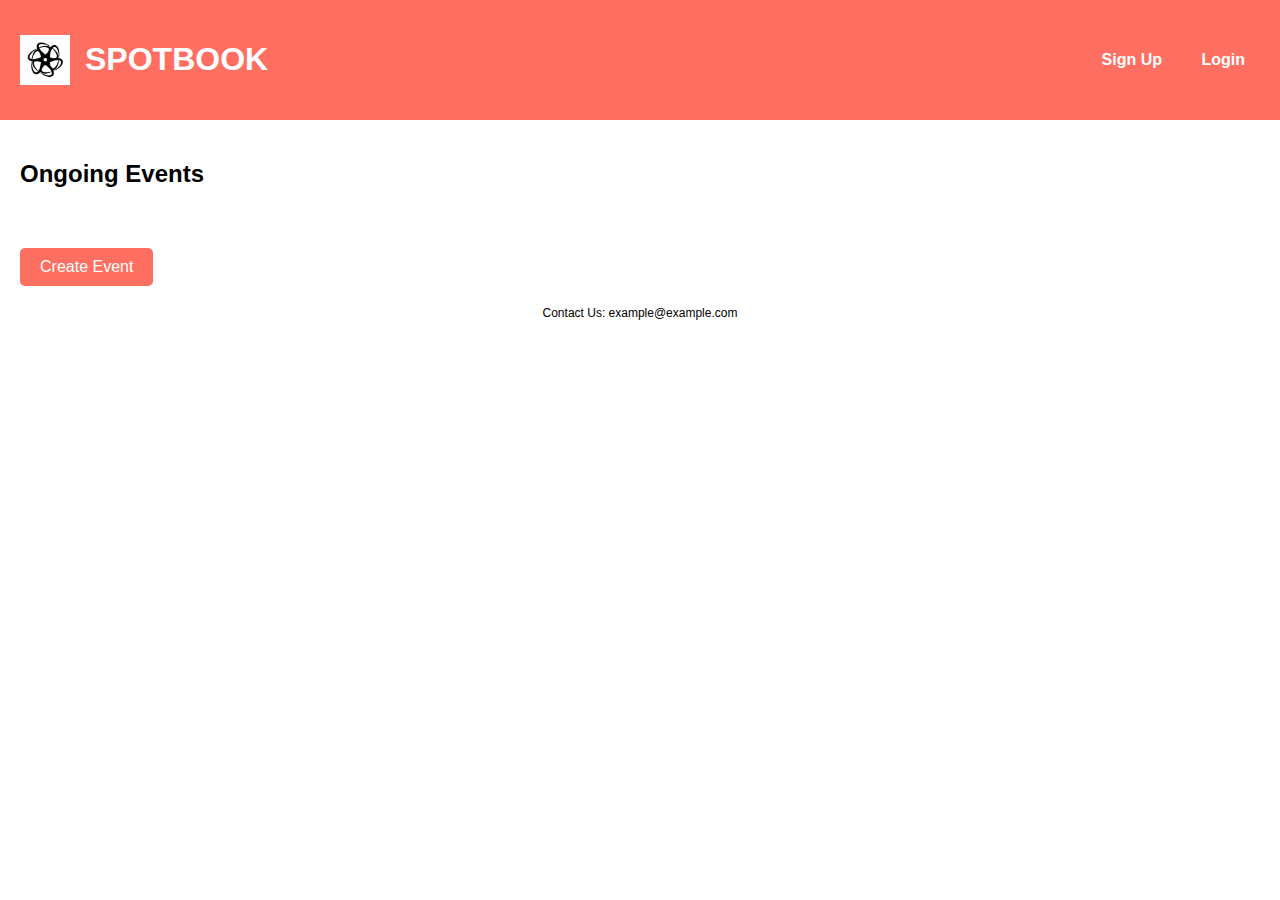
<file: index.html>
<!DOCTYPE html>
<html lang="en">
<head>
    <meta charset="UTF-8">
    <meta name="viewport" content="width=device-width, initial-scale=1.0">
    <title>SPOTBOOK</title>
    <link rel="stylesheet" href="styles.css">
    <style>
        /* Additional CSS for the layout */
        header {
            display: flex;
            justify-content: space-between;
            align-items: center;
            padding: 20px;
        }

        nav {
            margin-left: auto;
        }

        nav a {
            margin-left: 20px;
            text-decoration: none;
            color: white;
            font-weight: bold;
        }

        .logo {
            display: flex;
            align-items: center;
        }

        .logo img {
            width: 50px;
            height: auto;
            margin-right: 15px;
        }
    </style>
</head>
<body>
    <header>
        <!-- Left corner image logo -->
        <div class="logo">
            <img src="img.jpg" alt="Logo">
            <h1>SPOTBOOK</h1>
        </div>
        <!-- Right corner navigation buttons -->
        <nav>
            <a href="signup.html">Sign Up</a>
            <a href="login.html">Login</a>
        </nav>
    </header>
    <main>
        <div class="ongoing-events">
            <h2>Ongoing Events</h2>
            <div class="event-list" id="eventsContainer"></div>
        </div>
        <div class="create-event">
            <a href="create_event.html" class="button">Create Event</a>
        </div>
        <footer>
            <div>Contact Us: example@example.com</div>
        </footer>
    </main>
    <script src="script.js"></script>
</body>
</html>
</file>
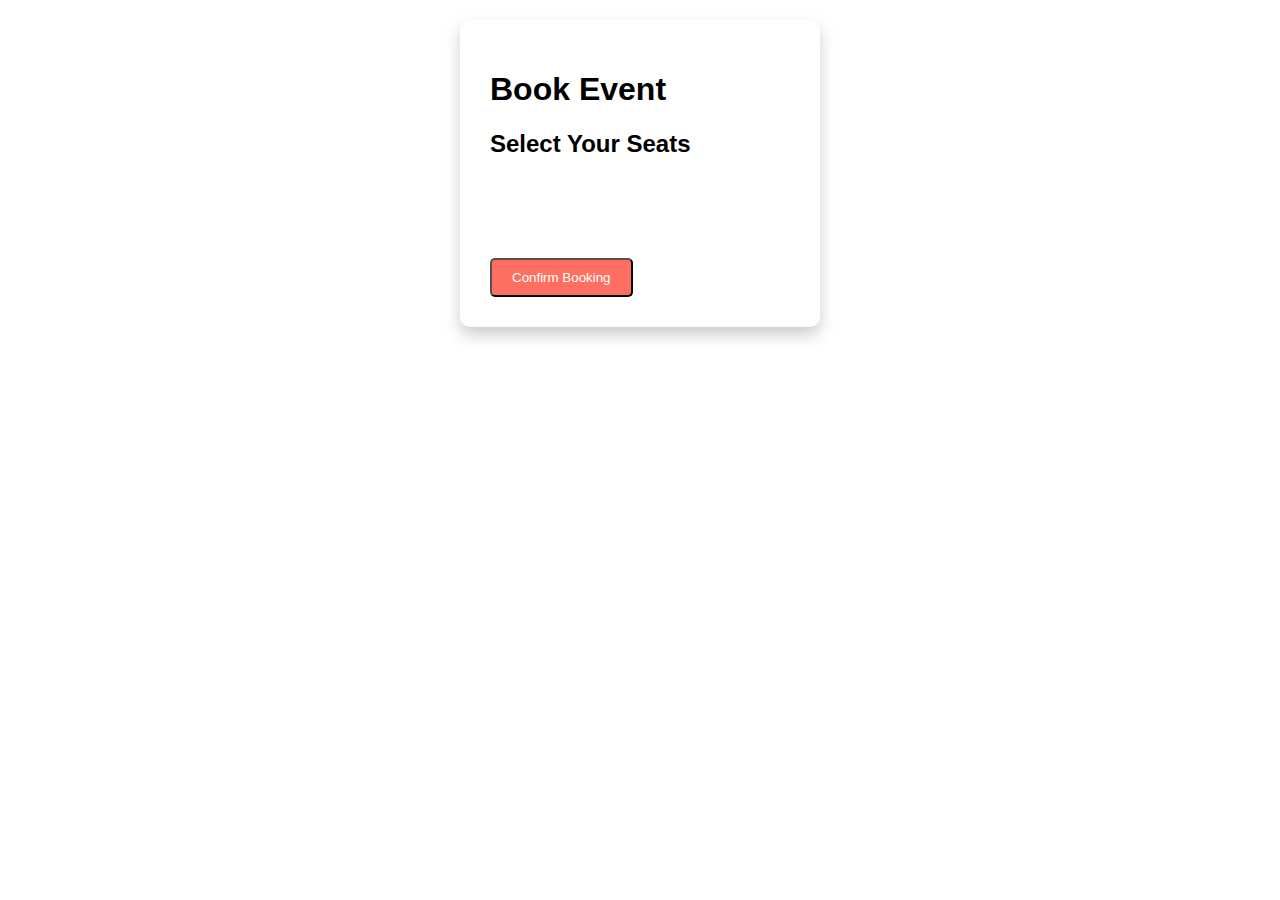
<file: book_event.html>
<!DOCTYPE html>
<html lang="en">
<head>
    <meta charset="UTF-8">
    <meta name="viewport" content="width=device-width, initial-scale=1.0">
    <title>Book Event</title>
    <link rel="stylesheet" href="styles.css">
    <style>
        .seat-selection {
            margin: 20px 0;
        }

        .grid {
            display: grid;
            grid-template-rows: repeat(5, 1fr);
            grid-template-columns: repeat(5, 1fr);
            gap: 10px;
            margin: auto;
            width: 250px;
        }

        .seat {
            border: 1px solid #ddd;
            padding: 10px;
            text-align: center;
            cursor: pointer;
            border-radius: 5px;
        }

        .available {
            background-color: #1ea83c;
            color: white;
        }

        .selected {
            background-color: #ff6f61;
            color: white;
        }

        .blocked {
            background-color: #e3e3e3;
            color: white;
        }
    </style>
</head>
<body>
    <div class="booking-container">
        <h1>Book Event</h1>
        <div id="eventDetails"></div>

        <div class="seat-selection">
            <h2>Select Your Seats</h2>
            <div class="grid" id="seatGrid"></div>
        </div>
        
        <button onclick="confirmBooking()" class="button">Confirm Booking</button>
    </div>

    <script>
        const selectedIndex = localStorage.getItem('selectedEventIndex');
        const selectedSeatsKey = `selectedSeats_${selectedIndex}`;
        const bookedSeatsKey = `bookedSeats_${selectedIndex}`;

        const selectedSeats = new Set(JSON.parse(localStorage.getItem(selectedSeatsKey)) || []);
        const bookedSeats = new Set(JSON.parse(localStorage.getItem(bookedSeatsKey)) || []);

        function displayEventDetails() {
            const events = JSON.parse(localStorage.getItem('events')) || [];
            const event = events[selectedIndex];

            if (event) {
                const eventDetails = `
                    <h2>${event.name}</h2>
                    <p>${event.description}</p>
                    <p>${event.date} at ${event.time}</p>
                    <p>Venue: ${event.venue}</p>
                    <p>Ticket Price: ₹${event.price}</p>
                    <p>Available Seats: ${event.seats}</p>
                `;
                document.getElementById('eventDetails').innerHTML = eventDetails;

                generateSeatLayout(event.seats);
            }
        }

        function generateSeatLayout(totalSeats) {
            const seatGrid = document.getElementById('seatGrid');
            seatGrid.innerHTML = "";
            for (let i = 0; i < totalSeats; i++) {
                const seat = document.createElement('div');
                seat.className = 'seat ' + (bookedSeats.has(i + 1) ? 'blocked' : selectedSeats.has(i + 1) ? 'selected' : 'available');
                seat.innerText = i + 1;
                seat.onclick = function() {
                    if (!bookedSeats.has(i + 1)) {
                        toggleSeatSelection(seat, i + 1);
                    }
                };
                seatGrid.appendChild(seat);
            }
        }

        function toggleSeatSelection(seat, seatNumber) {
            if (selectedSeats.has(seatNumber)) {
                selectedSeats.delete(seatNumber);
                seat.classList.remove('selected');
                seat.classList.add('available');
            } else {
                selectedSeats.add(seatNumber);
                seat.classList.add('selected');
                seat.classList.remove('available');
            }
            localStorage.setItem(selectedSeatsKey, JSON.stringify(Array.from(selectedSeats)));
        }

        function confirmBooking() {
            if (selectedSeats.size > 0) {
                const events = JSON.parse(localStorage.getItem('events')) || [];
                const event = events[selectedIndex];
                const totalAmount = event.price * selectedSeats.size;

                selectedSeats.forEach(seat => {
                    bookedSeats.add(seat);
                });

                localStorage.setItem(bookedSeatsKey, JSON.stringify(Array.from(bookedSeats)));

                // Redirect to the payment page with the payment amount
                window.location.href = `payment-page.html?amount=${totalAmount}`;

                localStorage.removeItem(selectedSeatsKey);
            } else {
                alert('Please select at least one seat.');
            }
        }

        document.addEventListener('DOMContentLoaded', displayEventDetails);
    </script>
</body>
</html>
</file>
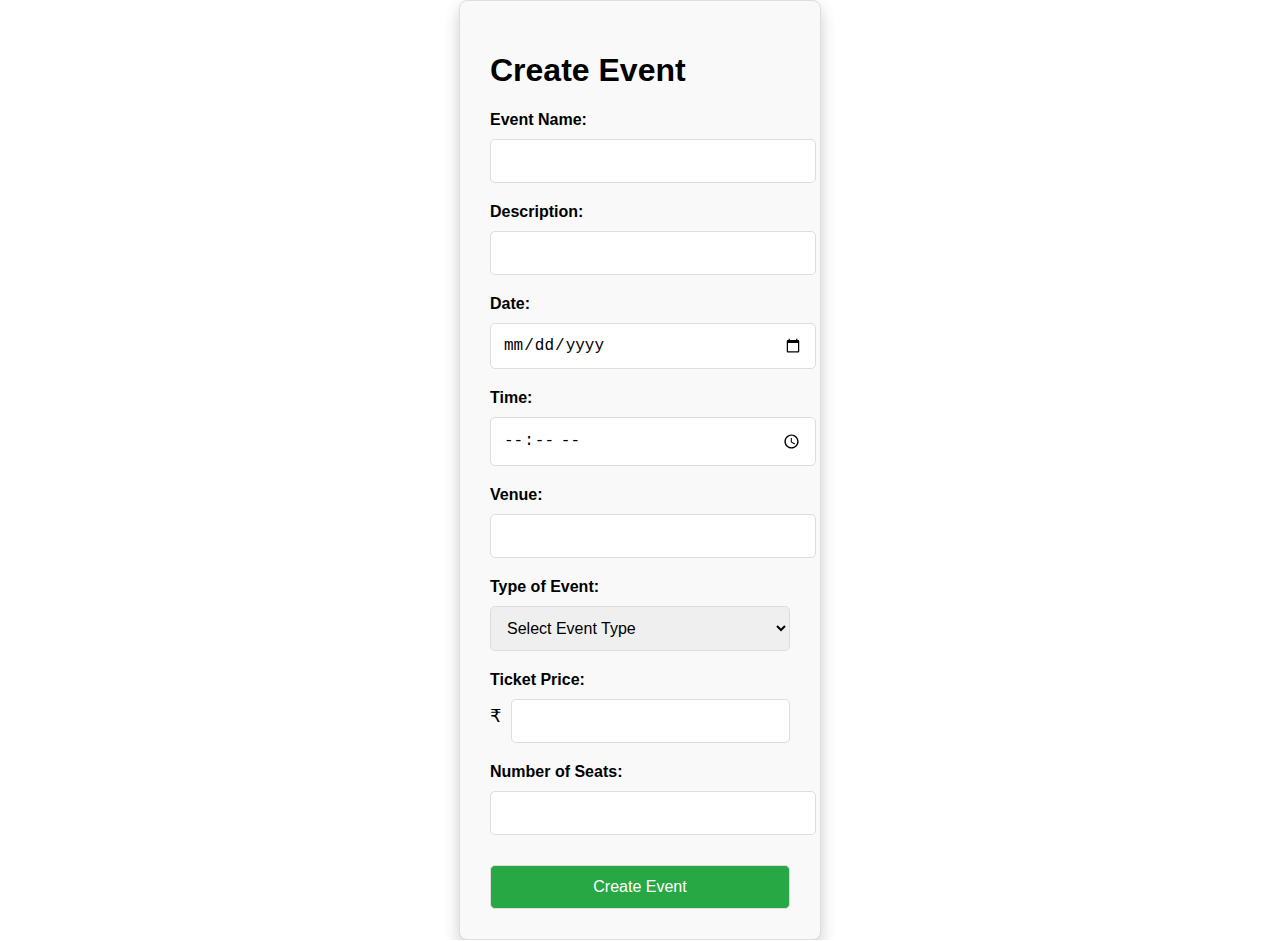
<file: create_event.html>
<!DOCTYPE html>
<html lang="en">
<head>
    <meta charset="UTF-8">
    <meta name="viewport" content="width=device-width, initial-scale=1.0">
    <title>Create Event</title>
    <link rel="stylesheet" href="styles.css">
    <style>
        /* Additional styles to ensure proper layout */
        .create-event-container {
            max-width: 500px; /* Increased maximum width for better alignment */
            margin: auto; /* Center the container */
            padding: 30px; /* Add more padding */
            border: 1px solid #ddd; /* Optional border */
            border-radius: 8px; /* Optional rounded corners */
            background-color: #f9f9f9; /* Optional background color */
        }

        /* Make input fields take full width with better spacing */
        label {
            margin-top: 20px; /* Add margin above labels */
            display: block; /* Ensure labels take full width */
            font-weight: bold; /* Bold labels for emphasis */
        }

        input[type="text"],
        input[type="date"],
        input[type="time"],
        input[type="number"],
        input[type="submit"],
        select {
            width: 100%;
            padding: 12px; /* Increased padding for input fields */
            margin-top: 10px; /* Space between label and input */
            border: 1px solid #ddd;
            border-radius: 5px;
            font-size: 16px; /* Increased font size for better readability */
        }

        input[type="submit"] {
            margin-top: 30px; /* Additional space above the submit button */
            background-color: #28a745; /* Button color */
            color: white; /* Text color */
            cursor: pointer; /* Pointer cursor on hover */
            transition: background-color 0.3s; /* Transition effect for hover */
        }

        input[type="submit"]:hover {
            background-color: #218838; /* Darker shade on hover */
        }

        .rupee-symbol {
            display: flex;
            align-items: center;
            justify-content: flex-start;
        }

        .rupee-symbol span {
            margin-right: 10px;
            font-size: 18px;
        }

        .rupee-symbol input {
            flex: 1;
        }
    </style>
</head>
<body>
    <div class="create-event-container">
        <h1>Create Event</h1>
        <form id="eventForm">
            <label for="name">Event Name:</label>
            <input type="text" id="name" required>

            <label for="description">Description:</label>
            <input type="text" id="description" required>

            <label for="date">Date:</label>
            <input type="date" id="date" required>

            <label for="time">Time:</label>
            <input type="time" id="time" required>

            <label for="venue">Venue:</label>
            <input type="text" id="venue" required>

            <label for="type">Type of Event:</label>
            <select id="type" required>  <!-- Added type of event dropdown -->
                <option value="">Select Event Type</option>
                <option value="workshop">Workshop</option>
                <option value="concert">Concert</option>
                <option value="seminar">Seminar</option>
                <option value="webinar">Webinar</option>
                <option value="theater">Theater</option>
                <option value="exhibition">Exhibition</option>
                <option value="conference">Conference</option>
            </select>

            <label for="price">Ticket Price:</label>
            <div class="rupee-symbol">
                <span>₹</span>  <!-- Added rupee symbol here -->
                <input type="number" id="price" required min="0" step="0.01">
            </div>

            <label for="seats">Number of Seats:</label>
            <input type="number" id="seats" required min="1">

            <input type="submit" value="Create Event">
        </form>
    </div>

    <script>
        document.getElementById('eventForm').addEventListener('submit', function(e) {
            e.preventDefault();
            const name = document.getElementById('name').value;
            const description = document.getElementById('description').value;
            const date = document.getElementById('date').value;
            const time = document.getElementById('time').value;
            const venue = document.getElementById('venue').value;
            const type = document.getElementById('type').value;  // Get type of event
            const price = document.getElementById('price').value;  // Get ticket price
            const seats = document.getElementById('seats').value;  // Get number of seats

            const event = { name, description, date, time, venue, type, price, seats };  // Include type in event object

            const events = JSON.parse(localStorage.getItem('events')) || [];
            events.push(event);
            localStorage.setItem('events', JSON.stringify(events));

            alert("Event created successfully!");
            window.location.href = 'index.html'; // Redirect to main page
        });
    </script>
</body>
</html>
</file>
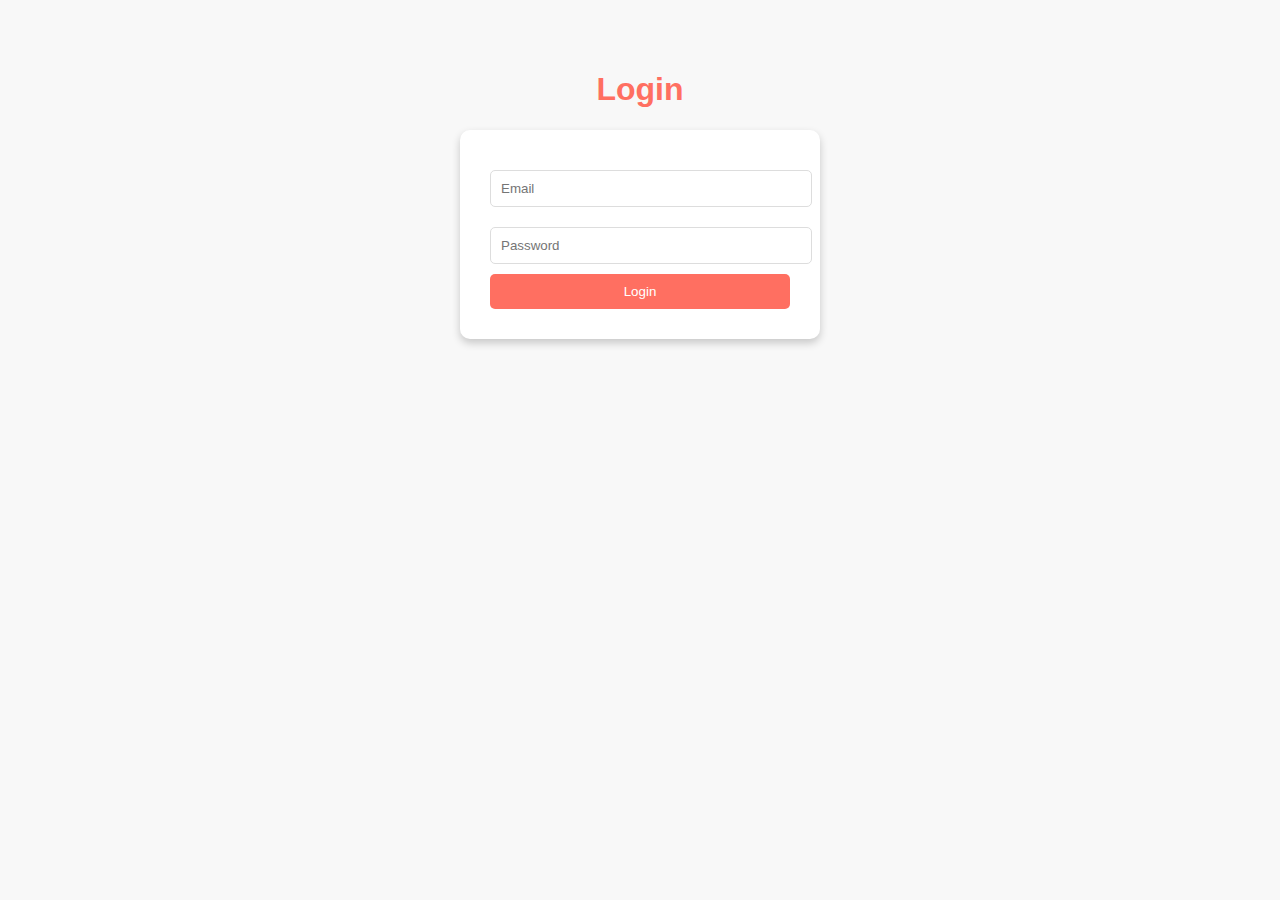
<file: login.html>
<!DOCTYPE html>
<html lang="en">
<head>
    <meta charset="UTF-8">
    <meta name="viewport" content="width=device-width, initial-scale=1.0">
    <title>Login</title>
    <link rel="stylesheet" href="styles.css">
    <style>
        body {
            font-family: Arial, sans-serif;
            background-color: #f8f8f8;
            text-align: center;
            padding: 50px;
        }

        h1 {
            color: #ff6f61;
        }

        form {
            background-color: white;
            padding: 30px;
            border-radius: 10px;
            box-shadow: 0 4px 8px rgba(0, 0, 0, 0.2);
            display: inline-block;
            width: 300px;
        }

        input[type="email"],
        input[type="password"] {
            width: 100%;
            padding: 10px;
            margin: 10px 0;
            border: 1px solid #ddd;
            border-radius: 5px;
        }

        button {
            background-color: #ff6f61;
            color: white;
            padding: 10px;
            border: none;
            border-radius: 5px;
            cursor: pointer;
            width: 100%;
        }

        button:hover {
            background-color: #ff4d4d;
        }
    </style>
</head>
<body>
    <h1>Login</h1>
    <form id="login-form">
        <input type="email" id="login-email" placeholder="Email" required>
        <input type="password" id="login-password" placeholder="Password" required>
        <button type="submit">Login</button>
    </form>
    <script>
        document.getElementById('login-form').addEventListener('submit', function(e) {
            e.preventDefault();

            const email = document.getElementById('login-email').value;
            const password = document.getElementById('login-password').value;

            const users = JSON.parse(localStorage.getItem('users')) || [];
            const user = users.find(user => user.email === email && user.password === password);

            if (user) {
                alert('Login successful! Redirecting to home page...');
                localStorage.setItem('loggedIn', true); // Mark user as logged in
                window.location.href = 'index.html'; // Redirect to home page
            } else {
                alert('Invalid email or password. Please try again.');
            }
        });
    </script>
</body>
</html>
</file>
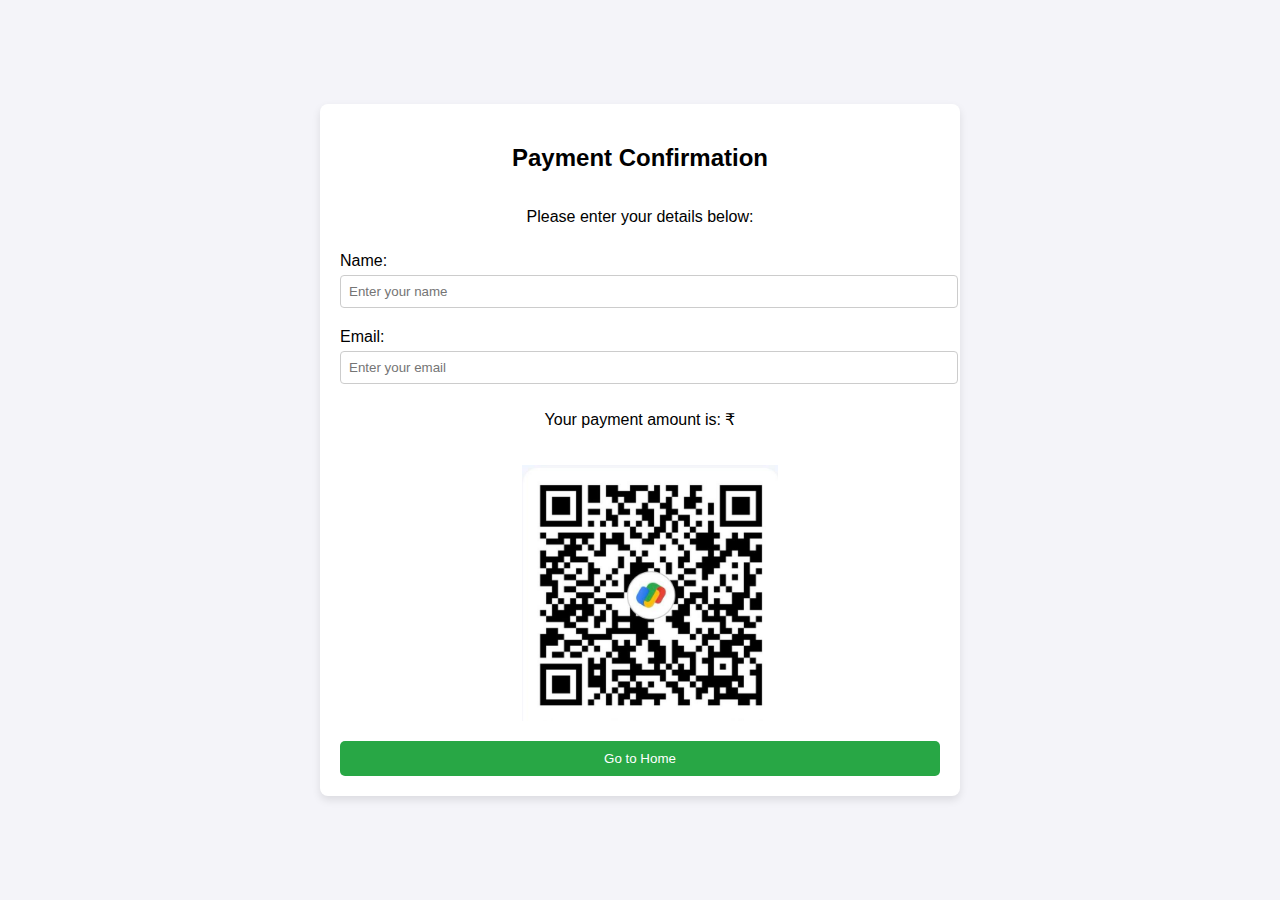
<file: payment-page.html>
<!DOCTYPE html>
<html lang="en">
<head>
    <meta charset="UTF-8">
    <meta name="viewport" content="width=device-width, initial-scale=1.0">
    <title>Payment Page</title>
    <style>
        body {
            font-family: Arial, sans-serif;
            background-color: #f4f4f9;
            display: flex;
            justify-content: center;
            align-items: center;
            height: 100vh;
            margin: 0;
        }
        .payment-container {
            background-color: white;
            padding: 20px;
            border-radius: 8px;
            box-shadow: 0 4px 8px rgba(0, 0, 0, 0.1);
            max-width: 600px;
            width: 100%;
            text-align: center;
            display: flex;
            flex-direction: column;
        }
        .payment-container h2 {
            margin-bottom: 20px;
        }
        .input-group {
            margin: 10px 0;
            text-align: left;
            width: 100%;
        }
        .input-group label {
            display: block;
            margin-bottom: 5px;
        }
        .input-group input {
            width: 100%;
            padding: 8px;
            border: 1px solid #ccc;
            border-radius: 4px;
        }
        .qr-code-container {
            display: flex;
            justify-content: center; /* Center the QR code image */
            align-items: center;
            margin-top: 20px;
        }
        .qr-code {
            width: 256px; /* Enlarged width of the QR code image */
            height: 256px; /* Enlarged height of the QR code image */
            margin-left: 20px; /* Space between input fields and image */
        }
        .button {
            padding: 10px 15px;
            background-color: #28a745;
            color: white;
            border: none;
            border-radius: 5px;
            cursor: pointer;
            margin-top: 20px;
        }
        .button:hover {
            background-color: #218838;
        }
    </style>
</head>
<body>

<div class="payment-container">
    <h2>Payment Confirmation</h2>
    <p>Please enter your details below:</p>

    <div class="input-group">
        <label for="userName">Name:</label>
        <input type="text" id="userName" placeholder="Enter your name" required>
    </div>
    <div class="input-group">
        <label for="userEmail">Email:</label>
        <input type="email" id="userEmail" placeholder="Enter your email" required>
    </div>

    <p>Your payment amount is: ₹<span id="paymentAmount"></span></p>
    
    <div class="qr-code-container">
        <img src="Payment-qr.jpg" alt="QR Code" class="qr-code" /> <!-- Replace with your QR code image link -->
    </div>

    <button class="button" onclick="goHome()">Go to Home</button>
</div>

<script>
    function getPaymentAmount() {
        const urlParams = new URLSearchParams(window.location.search);
        return urlParams.get('amount');
    }

    document.getElementById('paymentAmount').innerText = getPaymentAmount();

    function goHome() {
        window.location.href = 'index.html'; // Redirect to your home page
    }
</script>

</body>
</html>
</file>
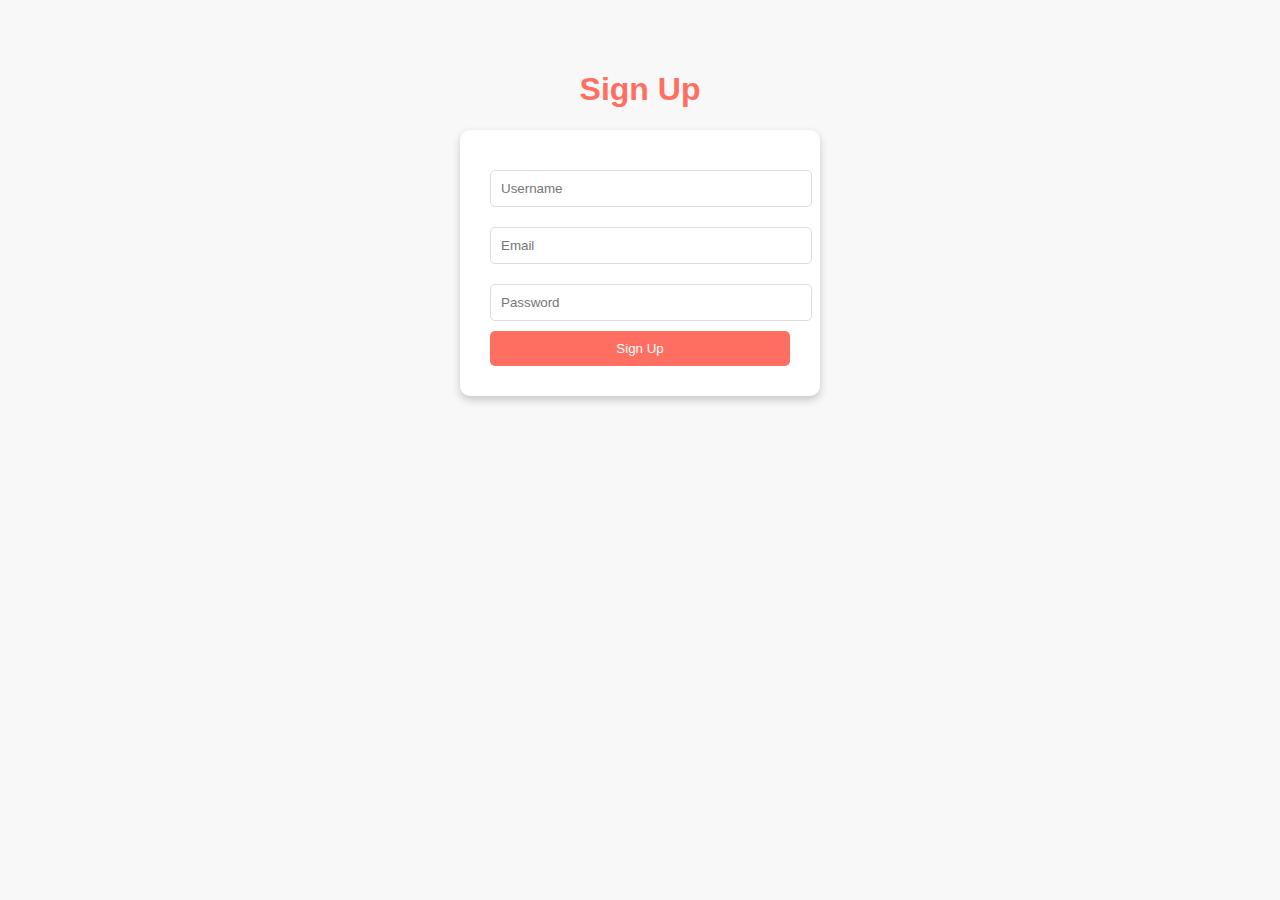
<file: signup.html>
<!DOCTYPE html>
<html lang="en">
<head>
    <meta charset="UTF-8">
    <meta name="viewport" content="width=device-width, initial-scale=1.0">
    <title>Sign Up</title>
    <link rel="stylesheet" href="styles.css">
    <style>
        body {
            font-family: Arial, sans-serif;
            background-color: #f8f8f8;
            text-align: center;
            padding: 50px;
        }

        h1 {
            color: #ff6f61;
        }

        form {
            background-color: white;
            padding: 30px;
            border-radius: 10px;
            box-shadow: 0 4px 8px rgba(0, 0, 0, 0.2);
            display: inline-block;
            width: 300px;
        }

        input[type="text"],
        input[type="email"],
        input[type="password"] {
            width: 100%;
            padding: 10px;
            margin: 10px 0;
            border: 1px solid #ddd;
            border-radius: 5px;
        }

        button {
            background-color: #ff6f61;
            color: white;
            padding: 10px;
            border: none;
            border-radius: 5px;
            cursor: pointer;
            width: 100%;
        }

        button:hover {
            background-color: #ff4d4d;
        }
    </style>
</head>
<body>
    <h1>Sign Up</h1>
    <form id="signup-form">
        <input type="text" id="username" placeholder="Username" required>
        <input type="email" id="email" placeholder="Email" required>
        <input type="password" id="password" placeholder="Password" required>
        <button type="submit">Sign Up</button>
    </form>
    <script src="script.js"></script>
    <script>
        document.getElementById('signup-form').addEventListener('submit', function(e) {
            e.preventDefault();

            const username = document.getElementById('username').value;
            const email = document.getElementById('email').value;
            const password = document.getElementById('password').value;

            // Store the user data (could be expanded for more robust user management)
            const users = JSON.parse(localStorage.getItem('users')) || [];
            users.push({ username, email, password });
            localStorage.setItem('users', JSON.stringify(users));

            alert('Sign Up successful! Redirecting to login page...');
            window.location.href = 'login.html'; // Redirect to login page
        });
    </script>
</body>
</html>
</file>
<file: styles.css>
body {
    margin: 0;
    font-family: 'Arial', sans-serif;
}

/* Header and Navigation Styles */
header {
    background-color: #ff6f61;
    color: white;
    padding: 10px;
    text-align: center;
}

nav a {
    margin: 0 15px;
    color: white;
    text-decoration: none;
}

/* Main Styles */
main {
    padding: 20px;
}

/* Button Styles */
.button {
    display: inline-block;
    padding: 10px 20px;
    background-color: #ff6f61;
    color: white;
    text-decoration: none;
    border-radius: 5px;
    margin-top: 20px;
}

.button:hover {
    background-color: #ff4d4d;
}

/* Create Event Styles */
.create-event-container,
.booking-container {
    background-color: white;
    padding: 30px;
    border-radius: 10px;
    box-shadow: 0 8px 16px rgba(0, 0, 0, 0.2);
    margin: 20px auto;
    width: 300px;
}

/* Input Styles */
input[type="text"],
input[type="date"],
input[type="time"],
input[type="submit"] {
    width: 100%;
    padding: 10px;
    margin-top: 10px;
    border: 1px solid #ddd;
    border-radius: 5px;
}

/* Ongoing Events Styles */
.ongoing-events {
    margin: 20px 0;
}

.event-list {
    display: flex;
    flex-wrap: wrap;
    justify-content: space-around;
}

.event-card {
    background-color: white;
    width: 200px;
    border-radius: 10px;
    padding: 20px;
    margin: 20px;
    text-align: center;
    box-shadow: 0 8px 16px rgba(0, 0, 0, 0.2);
}

.event-card h2 {
    color: #333;
}

footer {
    text-align: center;
    margin-top: 20px;
    font-size: 12px;
}
</file>
